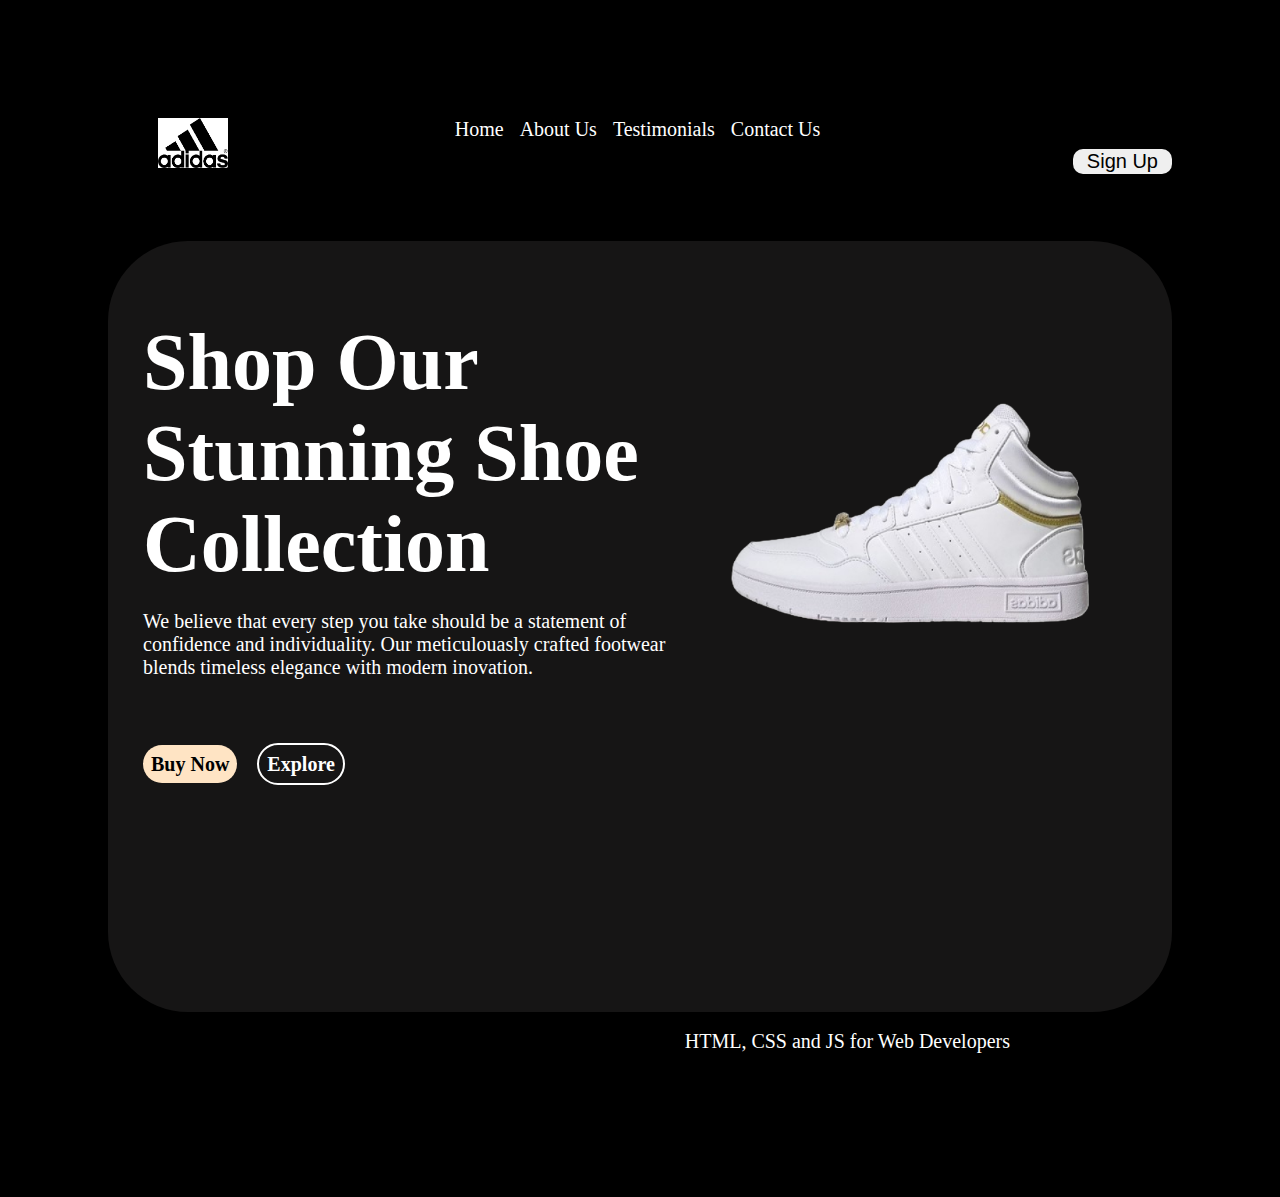
<file: index.html>
<!DOCTYPE html>
<html lang="en">
  <head>
    <meta charset="UTF-8" />
    <meta name="viewport" content="width=D, initial-scale=1.0" />
    <link rel="stylesheet" href="./shoes.css" />
    <title>Document</title>
  </head>
  <body>
    <div>
      <img class="images" src="./images.png" alt="" />
      <nav>
        <a href="#">Home</a>
        <a href="#">About Us</a>
        <a href="#">Testimonials</a>
        <a href="#">Contact Us</a>
      </nav>
      <div class="butt">
        <button><a href="#" class="btn">Sign Up</a></button>
      </div>
    </div>
    <div class="container">
      <h2 style="font-size: 80px; padding-bottom: 150px">
        Shop Our Stunning Shoe Collection
        <br />
        <p
          style="
            font-size: 20px;
            font-family: Georgia, 'Times New Roman', Times, serif;
            font-weight: lighter;
          "
        >
          We believe that every step you take should be a statement of
          confidence and individuality. Our meticulouasly crafted footwear
          blends timeless elegance with modern inovation.
        </p>
        <div class="set">
        <a href="#" class="Buy">Buy Now</a></button>
      <a href="#" class="Explore">Explore</a></button>
    </div>
      </h2>
      

      <img class="Adidas" src="./adidas-remove.png" alt="Adidas" />
    </div>
    <div>Dear all,
<span>I took this really cool course
</span></div>
<span>on Coursera.org. I think it's
my favorite course I've EVER taken!
Here is the URL for it:
</span>
<a href="...">HTML, CSS and JS for Web Developers</a>
<div>
Does anyone know how I can give this course 6
out of 5 stars?
</div>
<div>
Thank you,
-Yaakov.... I mean a random student! Definitely not Yaakov.
</div>
  </body>
</html>
</file>
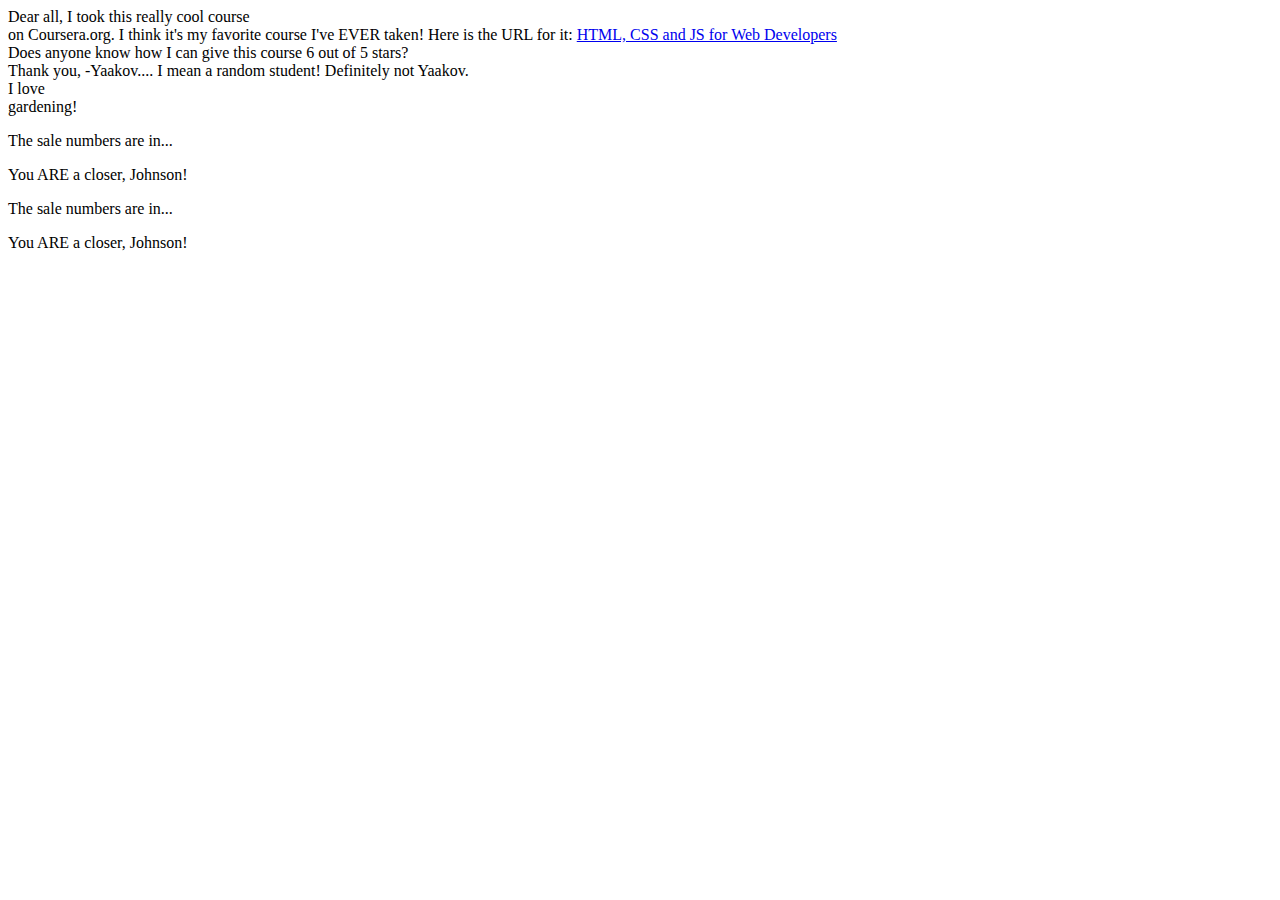
<file: COUR.HTML>
<!DOCTYPE html>
<html lang="en">
  <head>
    <meta charset="UTF-8" />
    <meta name="viewport" content="width=device-width, initial-scale=1.0" />
    <title>Document</title>
  </head>
  <body>
    <div>Dear all, <span>I took this really cool course </span></div>
    <span
      >on Coursera.org. I think it's my favorite course I've EVER taken! Here is
      the URL for it:
    </span>
    <a href="...">HTML, CSS and JS for Web Developers</a>
    <div>Does anyone know how I can give this course 6 out of 5 stars?</div>
    <div>
      Thank you, -Yaakov.... I mean a random student! Definitely not Yaakov.
    </div>
    <a
      >I love
      <div>gardening<span>!</span></div></a
    >
    <section>
      <p>The sale numbers are in...
      </section> You ARE a closer, Johnson!
      </p>
      <section>
        <p>The sale numbers are in...
        </section> You ARE a closer, Johnson!
        </p>
  </body>
</html>
</file>
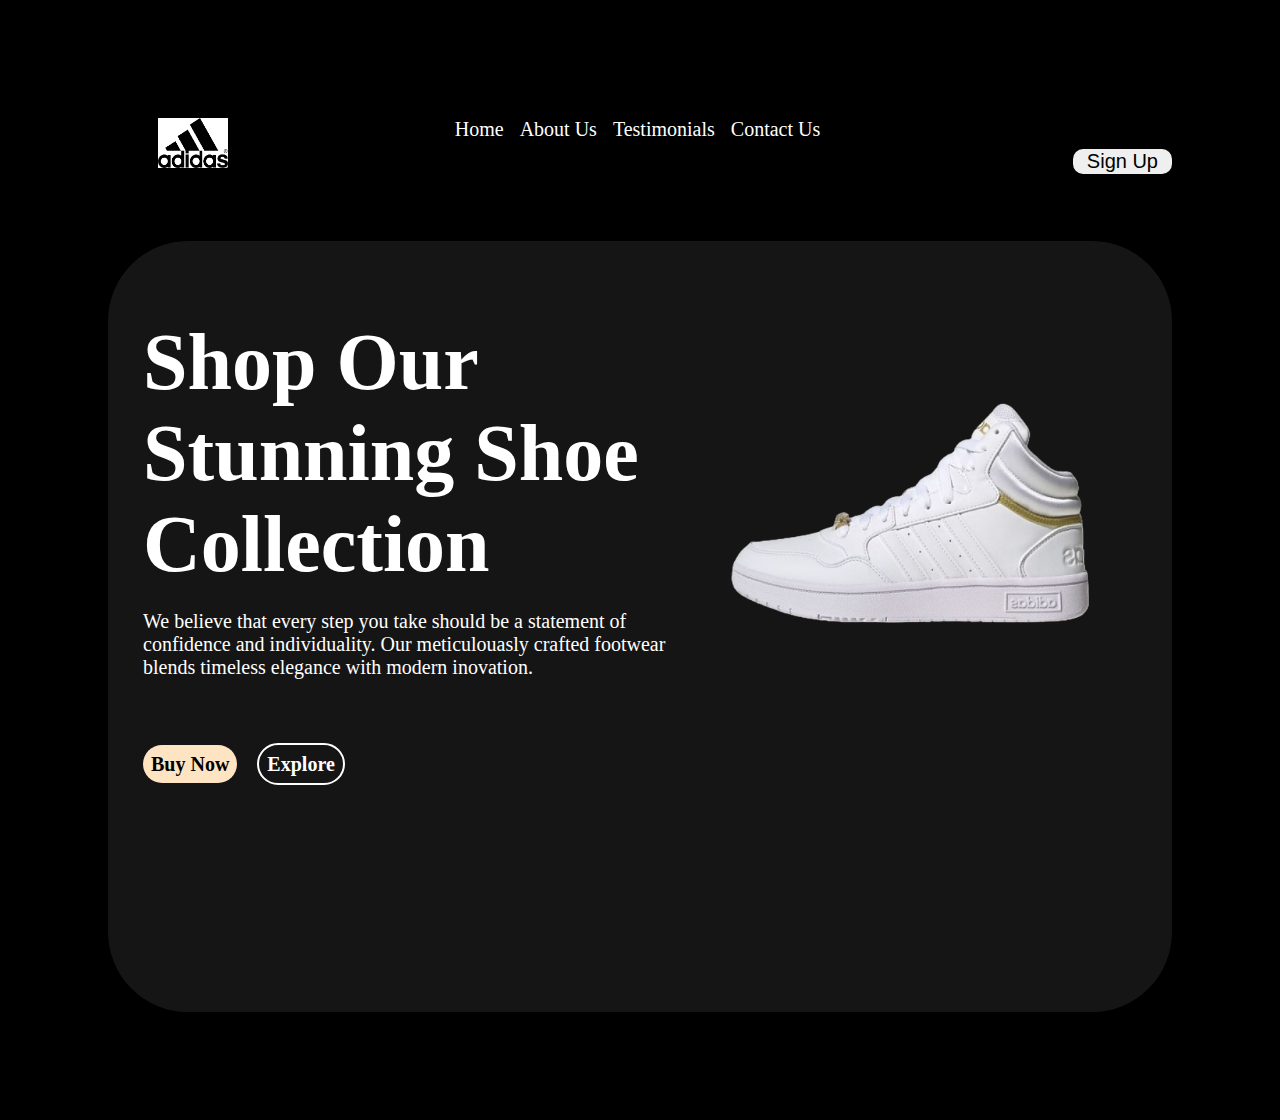
<file: Shoes.html>
<!DOCTYPE html>
<html lang="en">
  <head>
    <meta charset="UTF-8" />
    <meta name="viewport" content="width=D, initial-scale=1.0" />
    <link rel="stylesheet" href="./shoes.css" />
    <title>Document</title>
  </head>
  <body>
    <div>
      <img class="images" src="./images.png" alt="" />
      <nav>
        <a href="#">Home</a>
        <a href="#">About Us</a>
        <a href="#">Testimonials</a>
        <a href="#">Contact Us</a>
      </nav>
      <div class="butt">
        <button><a href="#" class="btn">Sign Up</a></button>
      </div>
    </div>
    <div class="container">
      <h2 style="font-size: 80px; padding-bottom: 150px">
        Shop Our Stunning Shoe Collection
        <br />
        <p
          style="
            font-size: 20px;
            font-family: Georgia, 'Times New Roman', Times, serif;
            font-weight: lighter;
          "
        >
          We believe that every step you take should be a statement of
          confidence and individuality. Our meticulouasly crafted footwear
          blends timeless elegance with modern inovation.
        </p>
        <div class="set">
        <a href="#" class="Buy">Buy Now</a></button>
      <a href="#" class="Explore">Explore</a></button>
    </div>
      </h2>
      

      <img class="Adidas" src="./adidas-remove.png" alt="Adidas" />
    </div>
  </body>
</html>
</file>
<file: shoes.css>
nav{
    display: flex;
    padding-top: 2px;
    justify-content: center;
    padding-right: 125px;
   
}
a {
    padding: 8px;
    text-decoration: none;
    font-size: 20px;
    color: white;
}
.images {float: left;
    
    height: 50px;
    width: 70px;
    padding-top: 10px;
    padding-left: 50px;
    border-radius: 2px

}
. {
    box-sizing: border-box;
    padding: 50px;
}
body{
    background-color: black;
    padding: 100px;
    box-sizing: border-box;

}
button{
    float: right;
    border-radius: 10px;
    border-style: none;
}
.btn{
    color: black;
}
.butt{
    padding-bottom: 90px;
   margin: none;
}
button:hover{
    background-color: bisque;
}
.container{
    color: white;
    padding: 10px;
    display: flex;
    background-color: rgb(22, 21, 21);
    border-radius: 80px;
    padding-left: 35px;
    padding-bottom: 5px;
    margin-top: 2px;
    

}
.Adidas {
    padding-top: 40px;
    height: 45%;
    width: 45%;
    padding-right: 15px;
    margin: none;
}
.Buy{
    background-color: bisque;
    color: black;
    border-radius: 25px;
}
.Explore {
    border: 2px solid rgb(255, 255, 255);
    border-radius: 25px;
}
.Buy:hover{
    background-color: rgb(155, 131, 103);
}
.Explore:hover {
background-color: rgb(66, 60, 60);
}
</file>
